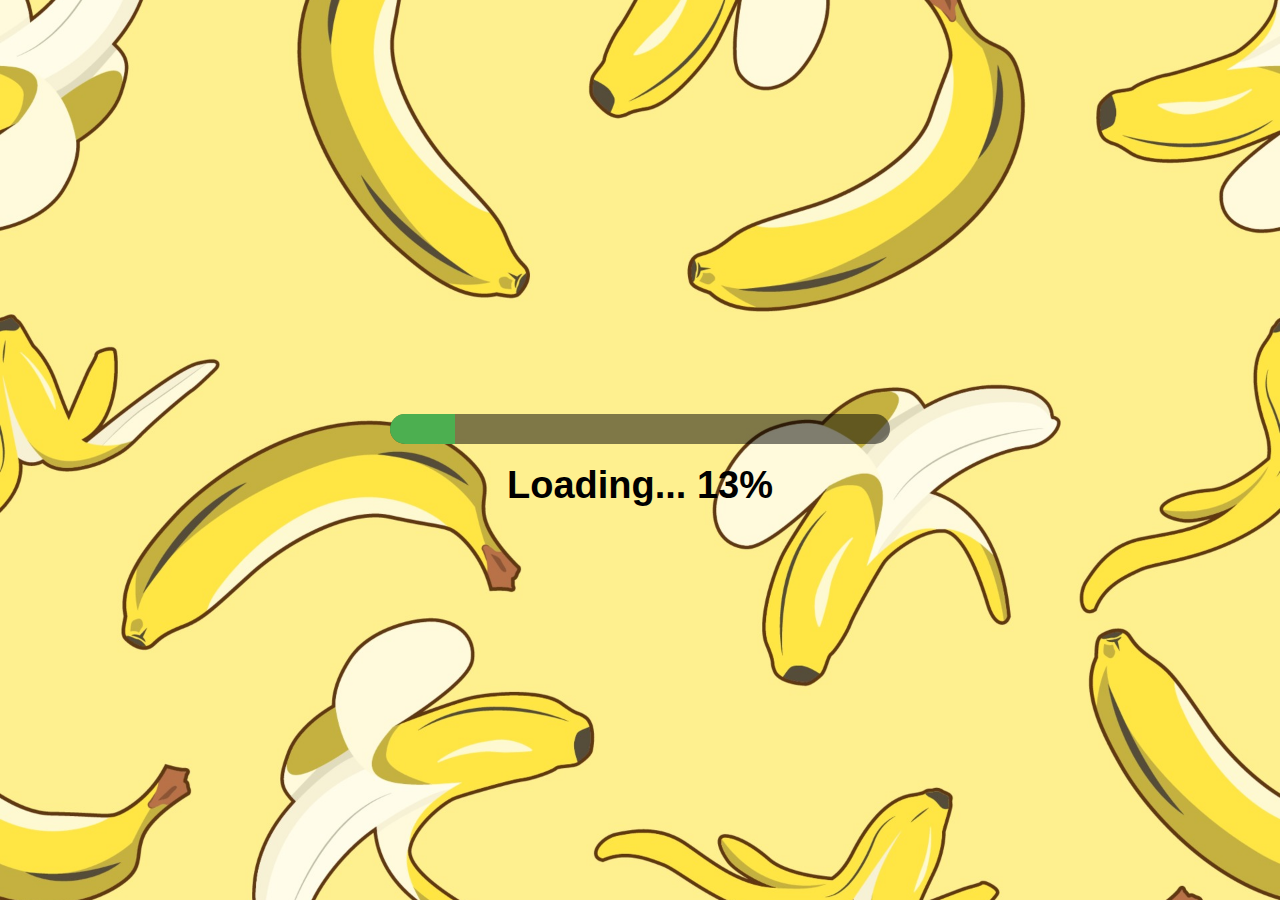
<file: game-loading.html>
<!DOCTYPE html>
<html lang="en">
  <head>
    <meta charset="UTF-8" />
    <meta name="viewport" content="width=device-width, initial-scale=1.0" />
    <title>Game Loading Screen</title>
    <link rel="stylesheet" href="style.css" />
  </head>
  <body class="loading-screen">
    <div class="loading-container">
      <!-- Loading bar background -->
      <div class="loading-bar">
        <!-- Progress bar -->
        <div class="progress-bar" id="progress-bar"></div>
      </div>

      <!-- Loading text -->
      <div class="loading-text" id="loading-text">Loading... 0%</div>
    </div>

    <script src="loading-script.js"></script>
  </body>
</html>
</file>
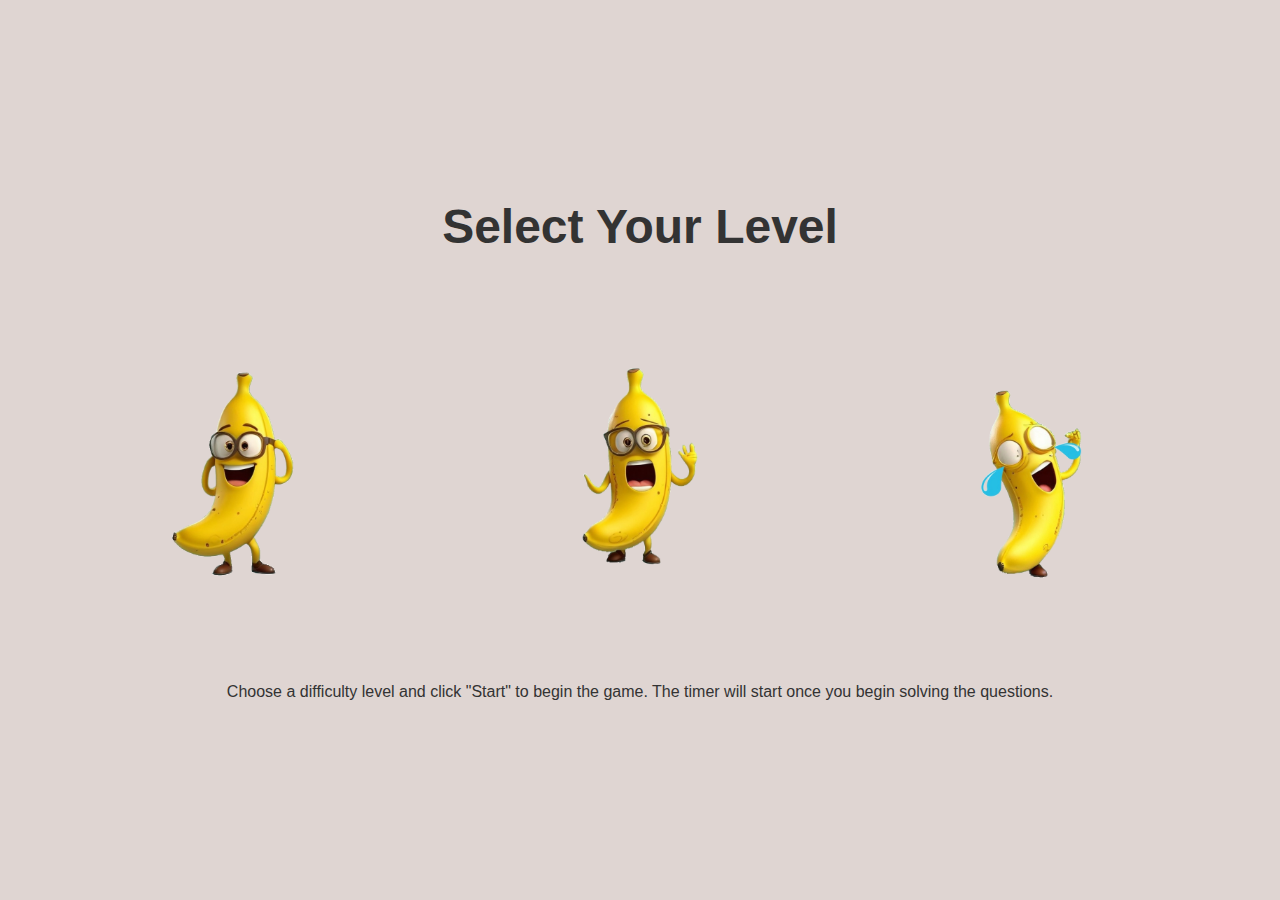
<file: level.html>
<!DOCTYPE html>
<html lang="en">
  <head>
    <meta charset="UTF-8" />
    <meta name="viewport" content="width=device-width, initial-scale=1.0" />
    <title>Game Level Selection</title>
    <link rel="stylesheet" href="style.css" />
  </head>
  <body class="level">
    <div id="game-container" class="container3">
      <h1>Select Your Level</h1>

      <div class="banana-selection">
        <!-- Easy Level Banana -->
        <div class="banana">
          <img
            src="resources/banana1.png"
            class="banana-image"
            alt="Easy Level"
          />
          <div class="instruction-box">
            <p>Easy: 60 seconds to solve simple math problems.</p>
            <!-- Redirect to index.html on click -->
            <a href="game-level1.html"
              ><button class="start-game-btn">Start Easy</button></a
            >
          </div>
        </div>

        <!-- Medium Level Banana -->
        <div class="banana">
          <img
            src="resources/banana2.png"
            class="banana-image"
            alt="Medium Level"
          />
          <div class="instruction-box">
            <p>Medium: 45 seconds with intermediate challenges.</p>
            <!-- Redirect to index2.html on click -->
            <a href="game-level2.html"
              ><button class="start-game-btn">Start Medium</button></a
            >
          </div>
        </div>

        <!-- Hard Level Banana -->
        <div class="banana">
          <img
            src="resources/banana3.png"
            class="banana-image"
            alt="Hard Level"
          />
          <div class="instruction-box">
            <p>Hard: 30 seconds with difficult questions.</p>
            <!-- Redirect to index3.html on click -->
            <a href="game-level3.html"
              ><button class="start-game-btn">Start Hard</button></a
            >
          </div>
        </div>
      </div>

      <!-- Permanent Instructions Box -->
      <div class="instructions-container">
        <p>
          Choose a difficulty level and click "Start" to begin the game. The
          timer will start once you begin solving the questions.
        </p>
      </div>
    </div>

    <script src="script.js"></script>
    <script src="timer-script.js"></script>
  </body>
</html>
</file>
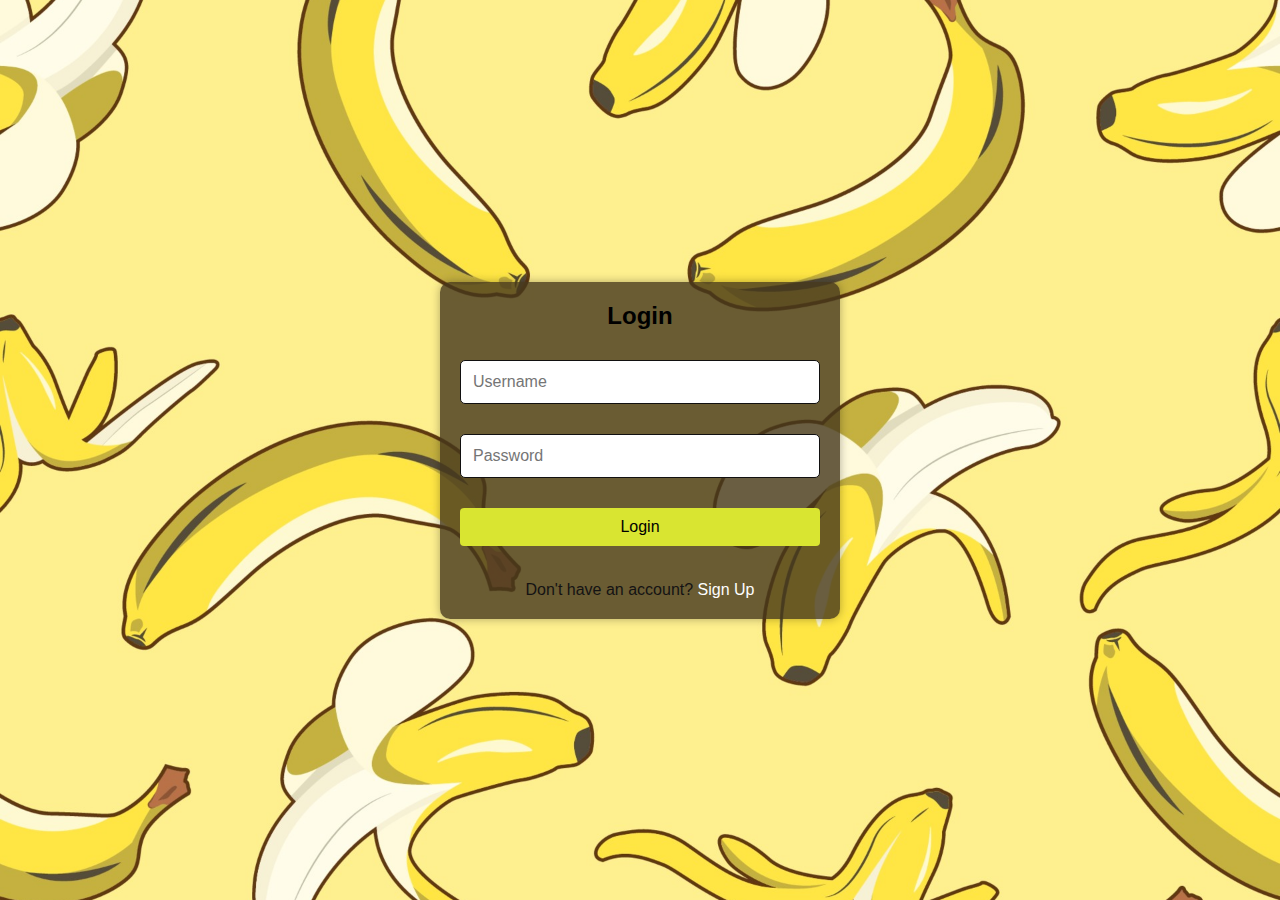
<file: login.html>
<!DOCTYPE html>
<html lang="en">
<head>
  <meta charset="UTF-8">
  <meta name="viewport" content="width=device-width, initial-scale=1.0">
  <title>Login / Sign Up</title>
  <link rel="stylesheet" href="style.css">
</head>
<body class="login">

  <div class="container">
    <div class="form-container" id="login-form">
      <h2>Login</h2>
      <form onsubmit="login(event)">
        <input type="text" id="login-username" placeholder="Username" required>
        <input type="password" id="login-password" placeholder="Password" required>
        <button type="submit">Login</button>
      </form>
      <p>Don't have an account? <a href="#" onclick="showSignUp()">Sign Up</a></p>
    </div>

    <div class="form-container" id="signup-form" style="display: none;">
      <h2>Sign Up</h2>
      <form onsubmit="signUp(event)">
        <input type="text" id="signup-username" placeholder="Username" required>
        <input type="email" id="signup-email" placeholder="Email" required>
        <input type="password" id="signup-password" placeholder="Password" required>
        <button type="submit">Sign Up</button>
      </form>
      <p>Already have an account? <a href="#" onclick="showLogin()">Login</a></p>
    </div>
  </div>

  <script src="login-script.js"></script>
</body>
</html>
</file>
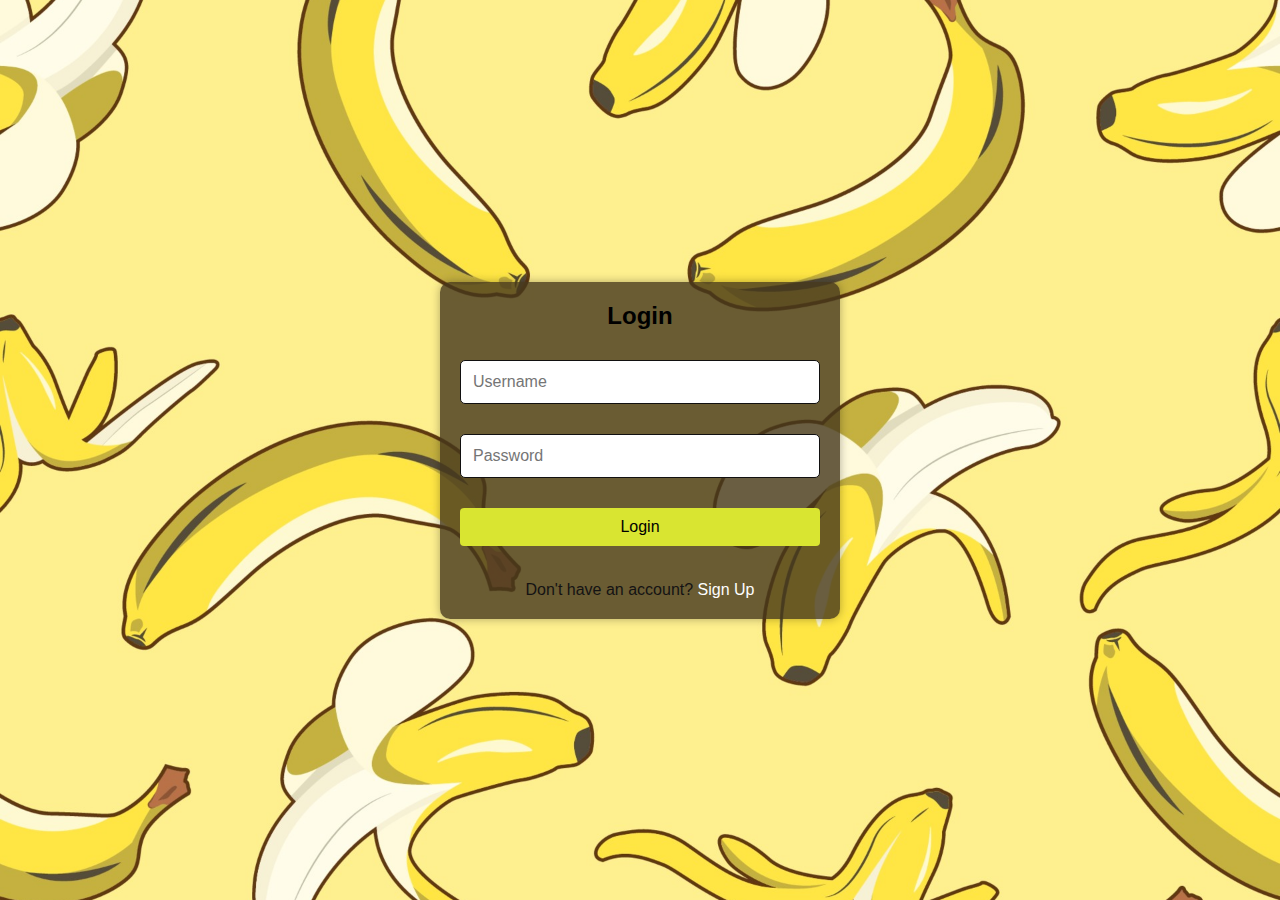
<file: play-game.html>
<!DOCTYPE html>
<html lang="en">
  <head>
    <meta charset="UTF-8" />
    <meta name="viewport" content="width=device-width, initial-scale=1.0" />
    <title>Play Game</title>
    <link rel="stylesheet" href="style.css" />
  </head>
  <body class="playgame">
    <!-- Game Menu -->
    <div class="game-menu">
      <h3>Welcome to Banana Hunt</h3>
      <button onclick="startGame()">Start Game</button>
      <button onclick="viewLeaderboard()">Leaderboard</button>
      <button onclick="logout()">Logout</button>
    </div>

    <script src="script.js"></script>
    <!-- External JS for game logic -->
    <script>
      // Function to check if the user is logged in using cookies
      function checkLogin() {
        const cookies = document.cookie.split("; ");
        let loggedIn = false;
        let username = "";

        // Loop through cookies to check if the user is logged in
        cookies.forEach((cookie) => {
          const [key, value] = cookie.split("=");
          if (key === "isLoggedIn" && value === "true") {
            loggedIn = true;
          }
          if (key === "username") {
            username = value;
          }
        });

        // If logged in, show the username, otherwise redirect to login page
        if (loggedIn) {
          document.querySelector(
            ".game-menu h3"
          ).textContent = `Welcome, ${username}!`;
        } else {
          // Redirect to login if not logged in
          window.location.href = "login.html";
        }
      }

      // Function to start the game
      function startGame() {
        // Redirect to level selection page
        window.location.href = "level.html"; // Redirects to level selection page (update with actual file name if necessary)
      }

      // Function to view leaderboard
      function viewLeaderboard() {
        // Redirect to leaderboard page
        window.location.href = "leaderboard.php"; // Redirects to the leaderboard page (update with actual file name if necessary)
      }

      // Function to logout
      function logout() {
        // Delete the isLoggedIn cookie and username cookie to log out the user
        document.cookie =
          "isLoggedIn=; path=/; expires=Thu, 01 Jan 1970 00:00:00 UTC";
        document.cookie =
          "username=; path=/; expires=Thu, 01 Jan 1970 00:00:00 UTC";

        // Redirect to the login page after logout
        window.location.href = "login.html"; // Redirect to login page after logout
      }

      // Call the checkLogin function when the page loads
      window.onload = checkLogin;
    </script>
  </body>
</html>
</file>
<file: style.css>
body.home {
  margin: 0px;
}

.background {
  width: 100%;
  height: 100vh;
  background-image: url("resources/Background.jpg");
  background-size: cover;
  position: relative;
}

.boy {
  height: 280px;
  margin-top: 495px;
  position: absolute;
}

.audio-controls {
  position: absolute;
  top: 20px;
  right: 20px;
  background-color: rgba(125, 170, 182, 0.8);
  padding: 10px;
  border-radius: 5px;
  display: flex;
  flex-direction: column;
  align-items: flex-start;
}

.audio-controls button,
.audio-controls input {
  margin-bottom: 5px;
}

.audio-controls label {
  margin-right: 5px;
}

/* Common button style for Play Again and Main Menu */
button {
  font-size: 16px; /* Set a consistent font size */
  padding: 10px 20px; /* Ensure both buttons are the same size */
  background-color: #4caf50; /* Green background color */
  color: white; /* White text color */
  border: none;
  border-radius: 5px;
  cursor: pointer;
  transition: background-color 0.3s ease;
}

/* Play Again Button */
#playAgainBtn {
  display: none; /* Hide by default */
}

/* Main Menu Button */
#mainMenuBtn {
  display: none; /* Hide by default */
  position: absolute; /* Position it on the right */
  right: 45px; /* 10px from the right edge */
  bottom: 480px; /* Adjust position as needed */
  width: 120px; /* Set a fixed width for the Main Menu button */
  padding: 10px 20px; /* Adjust padding to make it short but balanced */
  font-size: 14px; /* Slightly smaller font size for the Main Menu button */
}

/* Hover effect for both buttons */
button:hover {
  background-color: #45a049; /* Darker green on hover */
}

/* Style for the small image container */
.small-image-container {
  position: absolute;
  top: 30%; /* Center vertically */
  left: 50%; /* Center horizontally */
  transform: translate(-50%, -50%); /* Adjust for proper centering */
  z-index: 10; /* Ensures it's above other elements */
}

/* Style for the small image itself */
.small-image {
  width: 600px; /* Adjust size */
  height: auto; /* Maintain aspect ratio */
}

/*login signup*/
* {
  box-sizing: border-box;
  margin: 0;
  padding: 0;
  font-family: Arial, sans-serif;
}

body.login {
  display: flex;
  justify-content: center;
  align-items: center;
  height: 100vh;
  background-image: url("resources/login2.jpg"); /* Path to your background image */
  background-size: cover;
  background-position: center;
}

.container {
  width: 100%;
  max-width: 400px;
  background-color: rgba(69, 55, 28, 0.8); /* Semi-transparent background */
  border-radius: 10px;
  box-shadow: 0 0 10px rgba(0, 0, 0, 0.3);
  padding: 20px;
}

h2 {
  text-align: center;
  color: #000000;
  margin-bottom: 20px;
}

.form-container {
  display: flex;
  flex-direction: column;
}

input[type="text"],
input[type="email"],
input[type="password"] {
  width: 100%;
  padding: 12px;
  margin: 10px 0;
  border-radius: 5px;
  border: 1px solid #111010;
}

button {
  width: 100%;
  padding: 12px;
  border: none;
  border-radius: 5px;
  background-color: #d5df46;
  color: rgb(0, 0, 0);
  font-size: 16px;
  cursor: pointer;
  margin-top: 10px;
}

button:hover {
  background-color: #ccd4db;
}

p {
  text-align: center;
  margin-top: 15px;
}

a {
  color: #fdfeff;
  text-decoration: none;
}

a:hover {
  text-decoration: underline;
}

h3 {
  text-align: center;
  color: #000000;
  margin-bottom: 20px;
}

.form-container {
  display: flex;
  flex-direction: column;
}

/* Basic reset and background */
body {
  margin: 0;
  height: 100vh;
  display: flex;
  justify-content: center;
  align-items: center;
  background-color: #1a1a1a;
  color: #141313;
  font-family: Arial, sans-serif;
}

/* Basic Reset */
* {
  margin: 0;
  padding: 0;
  box-sizing: border-box;
  font-family: Arial, sans-serif;
}

/* Game Loading Page */
body.loading-screen {
  margin: 0;
  height: 100vh;
  display: flex;
  justify-content: center;
  align-items: center;
  background-image: url("resources/login2.jpg"); /* Replace with your background image path */
  background-size: cover; /* Ensures the image covers the entire screen */
  background-position: center;
  background-repeat: no-repeat;
  color: #fff;
  font-size: 18px;
  text-align: center;
}

/* Container for Loading Bar and Text */
.loading-container {
  width: 80%;
  max-width: 500px;
  margin: auto;
  text-align: center;
}

/* Loading Bar Styling */
.loading-bar {
  width: 100%;
  height: 30px;
  background-color: rgba(0, 0, 0, 0.5); /* Dark transparent background */
  border-radius: 15px;
  overflow: hidden;
  margin: 20px 0;
}

/* Progress Bar Styling */
.progress-bar {
  height: 100%;
  width: 0%; /* Start with no progress */
  background-color: #4caf50; /* Green color for progress */
  transition: width 0.3s ease;
}

/* Loading Text Styling */
.loading-text {
  font-size: 24px;
  font-weight: bold;
  color: #000000;
  margin-top: 20px;
}

/* Progress bar styling */
.progress-bar {
  height: 100%;
  width: 0%;
  background-color: #4caf50;
  transition: width 0.3s ease;
}

/* Loading text */
.loading-text {
  font-size: 38px;
}

/*Leader Board*/
body.leaderboard {
  font-family: Arial, sans-serif;
  background-color: #f0f0f0;
  background-image: url("resources/login2.jpg");
  display: flex;
  justify-content: center;
  align-items: center;
  height: 100vh;
}

.container2 {
  background-color: white;
  padding: 20px;
  border-radius: 8px;
  box-shadow: 0 4px 8px rgba(0, 0, 0, 0.1);
}

h2 {
  text-align: center;
}

form {
  display: flex;
  flex-direction: column;
  gap: 10px;
  margin-bottom: 20px;
}

input {
  padding: 10px;
  font-size: 16px;
  border: 1px solid #ccc;
  border-radius: 4px;
}

button {
  padding: 10px;
  font-size: 16px;
  border: none;
  background-color: #d9e531;
  color: rgb(0, 0, 0);
  cursor: pointer;
  border-radius: 4px;
}

button:hover {
  background-color: #898c8a;
}

h3 {
  text-align: center;
}

table {
  width: 100%;
  border-collapse: collapse;
}

table,
th,
td {
  border: 1px solid #ccc;
}

th,
td {
  padding: 12px;
  text-align: center;
}

th {
  background-color: #f8f9fa;
}

/*level*/

/* General Styles */
body.level {
  font-family: Arial, sans-serif;
  margin: 0;
  display: flex;
  justify-content: center;
  align-items: center;
  height: 100vh;
  background-color: #dfd5d2;
}

/* Container styling */
.container3 {
  text-align: center;
  color: #333;
}

/* Title styling */
h1 {
  font-size: 3rem;
  margin-bottom: 30px;
}

/* Banana selection styling */
.banana-selection {
  display: flex;
  justify-content: center;
  gap: 15px; /* Reduce gap between images */
}

.banana {
  position: relative;
  display: inline-block;
  cursor: pointer;
}

.banana-image {
  width: 380px; /* Increase size of banana image */
  height: auto;
  border-radius: 10px;
  transition: transform 0.3s ease, box-shadow 0.3s ease;
  border: 1px solid transparent;
}

.banana:hover .banana-image {
  transform: scale(1.1);
  border: 4px solid #f9844a; /* Thick outline on hover */
}

/* Instruction Box */
.instruction-box {
  width: 200px; /* Match size with the banana */
  background-color: #fff;
  border: 3px solid #f9844a; /* Visible thick outline */
  padding: 10px;
  position: absolute;
  top: 110%;
  left: 50%;
  transform: translateX(-50%);
  display: none; /* Hidden by default */
  text-align: center;
  border-radius: 8px;
  box-shadow: 0 5px 15px rgba(0, 0, 0, 0.3);
}

.banana:hover .instruction-box {
  display: block; /* Show instructions on hover */
}

/* Permanent White Box */

.start-game-btn {
  background-color: #f9844a;
  color: #fff;
  padding: 12px 20px;
  border: none;
  border-radius: 5px;
  font-size: 16px;
  cursor: pointer;
  margin-top: 10px;
  transition: background-color 0.3s ease;
}

.start-game-btn:hover {
  background-color: #f56433;
}

body {
  margin: 0;
  padding: 0;
  font-family: Arial, sans-serif;
  background-color: #f7f7f7;
  display: flex;
  justify-content: center;
  align-items: center;
  height: 100vh;
}

.game-container {
  margin-left: 35%;

  text-align: center;
  background: #fff;
  padding: 20px;
  border-radius: 10px;
  box-shadow: 0 4px 10px rgba(0, 0, 0, 0.1);
  width: 450px;
}

.status {
  margin-bottom: 20px;
}

.question-container img {
  max-width: 100%;
  border: 2px solid #ccc;
  border-radius: 5px;
  margin-bottom: 20px;
}

.input-section {
  display: flex;
  flex-direction: column;
  align-items: center;
}

#answerInput {
  padding: 10px;
  font-size: 16px;
  margin-bottom: 10px;
  border: 2px solid #ccc;
  border-radius: 5px;
  width: 80%;
  text-align: center;
}

#submitAnswer {
  padding: 10px 20px;
  font-size: 16px;
  color: #fff;
  background-color: #28a745;
  border: none;
  border-radius: 5px;
  cursor: pointer;
}

#submitAnswer:hover {
  background-color: #218838;
}

#feedback {
  margin-top: 20px;
  font-size: 18px;
  font-weight: bold;
}

/* Play game*/

body.playgame {
  display: flex;
  justify-content: center;
  align-items: center;
  height: 100vh;
  background-image: url("resources/login2.jpg"); /* Path to your background image */
  background-size: cover;
  background-position: center;
}
</file>
